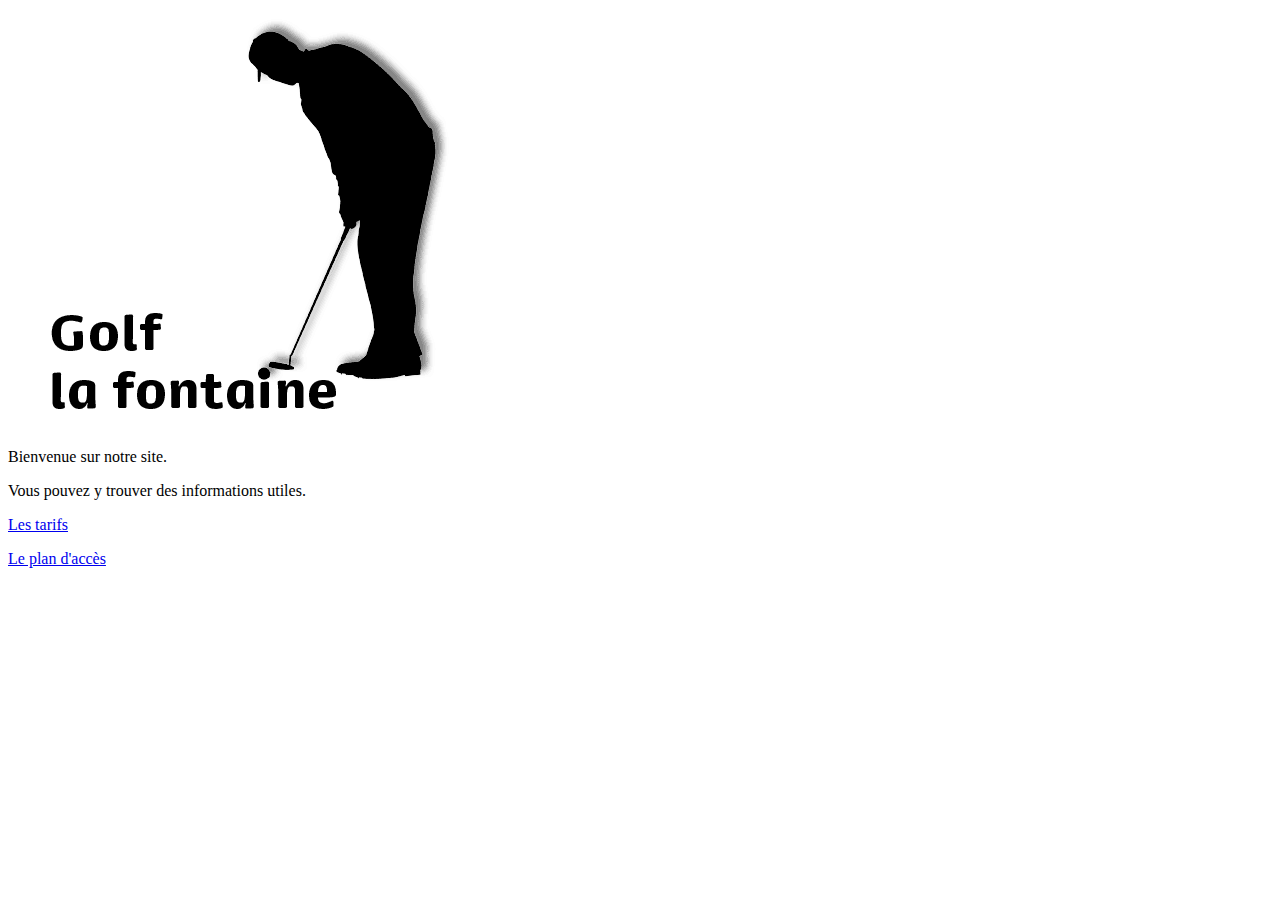
<file: Séquence 1 - Golf La Fontaine/index.html>
<!DOCTYPE HTML>
<meta charset="utf-8">
<html>
<head>


<title>Golf la fontaine</title>

</head>
<body>
 
 
<p><img src="images/golf.png" width="469" height="412" alt="Logo golf la fontaine"> </p>
<p>Bienvenue sur notre site.</p>
 
 
<p>Vous pouvez y trouver des informations utiles.</p>
<p><a href="autres_pages/lestarifs.html">Les tarifs</a></p>
 
 
<p><a href="autres_pages/leplan.html">Le plan d'accès</a></p>
</body>
 
 
</html>
</file>
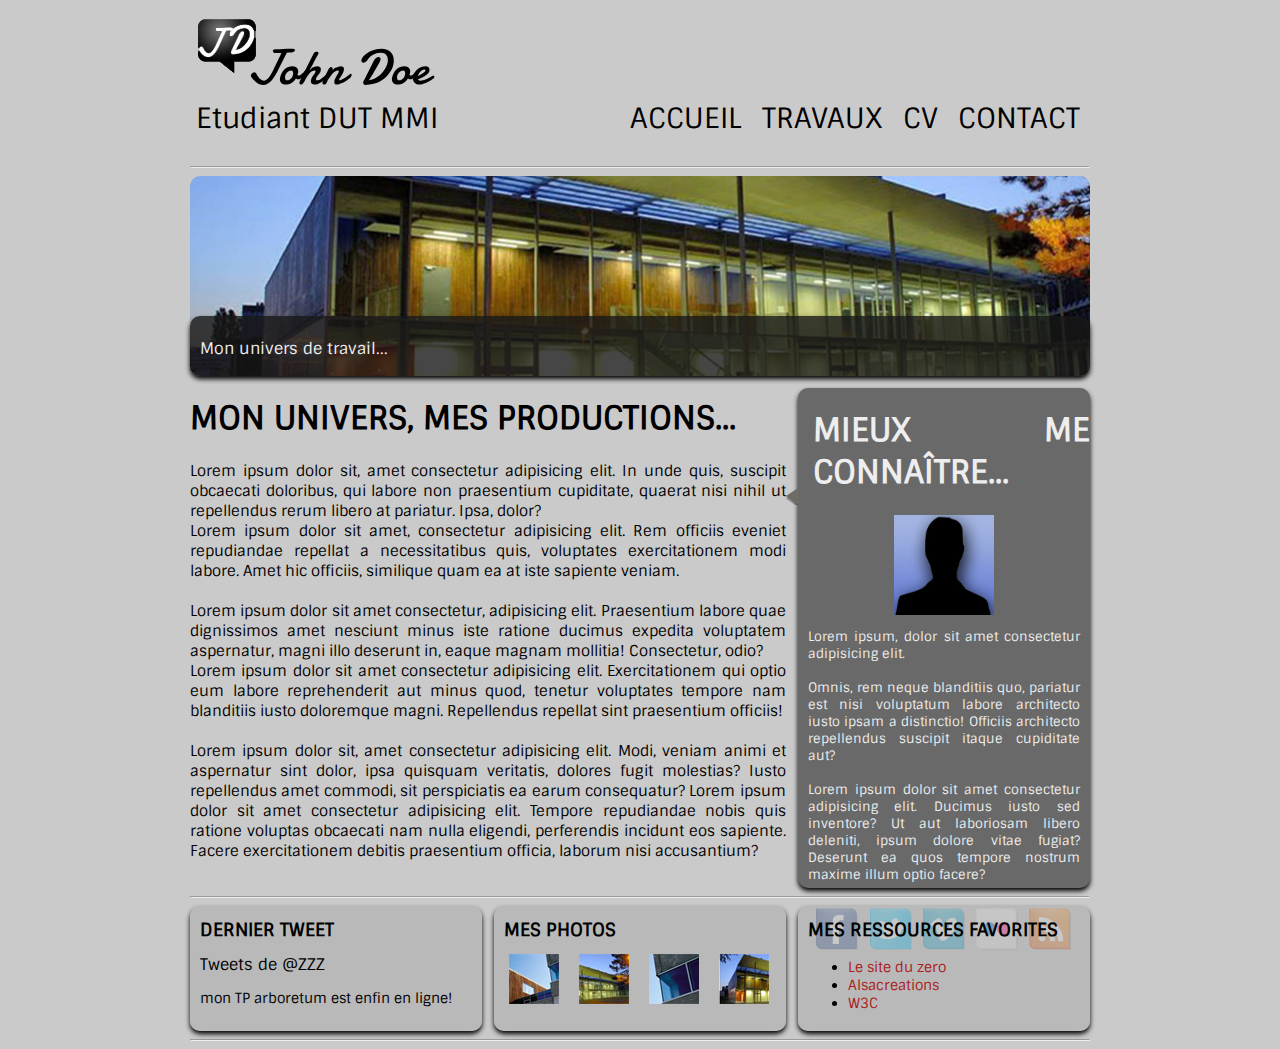
<file: Séquence 4 - John Doe/index.html>
<!DOCTYPE html>
<html>
    <head>
      <meta charset="utf-8" />
      <link rel="stylesheet" href="stylezoning.css" />
     
      <title>zoning</title>
    </head>
    
   <body>
        <div id="zonecentrale">
            <header>
                <div id="titre_principal">
                <div id="logo"><img src="images/monlogo.png" alt="Logo"></div>
                <div id="JohnDoe"><p>John Doe</p></div>
                <div id="etudiant_mmi"><p>Etudiant DUT MMI</p></div>
                </div>
                <nav>
                    <ul id="entete">
                        <li class="entete">ACCUEIL</li>
                        <li class="entete">TRAVAUX</li>
                        <li class="entete">CV</li>
                        <li class="entete">CONTACT</li>
                    </ul>
                </nav>
            </header>
            
            <hr>
            
            <div id="banniere_image">
                <div id="banniere_description"><p id="univers">Mon univers de travail...</p></div>
            </div>
            
            <section>
                
                <aside>
                    <h1>MON UNIVERS, MES PRODUCTIONS...</h1>
                    <p>Lorem ipsum dolor sit, amet consectetur adipisicing elit. In unde quis, suscipit obcaecati doloribus, qui labore non praesentium cupiditate, quaerat nisi nihil ut repellendus rerum libero at pariatur. Ipsa, dolor?<br>
                    Lorem ipsum dolor sit amet, consectetur adipisicing elit. Rem officiis eveniet repudiandae repellat a necessitatibus quis, voluptates exercitationem modi labore. Amet hic officiis, similique quam ea at iste sapiente veniam.<br><br>
                    Lorem ipsum dolor sit amet consectetur, adipisicing elit. Praesentium labore quae dignissimos amet nesciunt minus iste ratione ducimus expedita voluptatem aspernatur, magni illo deserunt in, eaque magnam mollitia! Consectetur, odio?<br>
                    Lorem ipsum dolor sit amet consectetur adipisicing elit. Exercitationem qui optio eum labore reprehenderit aut minus quod, tenetur voluptates tempore nam blanditiis iusto doloremque magni. Repellendus repellat sint praesentium officiis!<br><br>
                    Lorem ipsum dolor sit, amet consectetur adipisicing elit. Modi, veniam animi et aspernatur sint dolor, ipsa quisquam veritatis, dolores fugit molestias? Iusto repellendus amet commodi, sit perspiciatis ea earum consequatur?
                    Lorem ipsum dolor sit amet consectetur adipisicing elit. Tempore repudiandae nobis quis ratione voluptas obcaecati nam nulla eligendi, perferendis incidunt eos sapiente. Facere exercitationem debitis praesentium officia, laborum nisi accusantium?</p>
                </aside>
                
                <article>
                    <h1>MIEUX ME CONNAÎTRE...</h1>
                    <img src="images/illustration.png" alt="illustration" height="100" width="100" id="tete">
                        <p>Lorem ipsum, dolor sit amet consectetur adipisicing elit.<br><br>Omnis, rem neque blanditiis quo, pariatur est nisi voluptatum labore architecto iusto ipsam a distinctio! Officiis architecto repellendus suscipit itaque cupiditate aut?<br><br>
                        Lorem ipsum dolor sit amet consectetur adipisicing elit. Ducimus iusto sed inventore? Ut aut laboriosam libero deleniti, ipsum dolore vitae fugiat? Deserunt ea quos tempore nostrum maxime illum optio facere?
                        </p>
                        <img src="images/bulle.png" alt="bulle" id="bulle">
                <div id="placelogo">
                    <img src="images/facebook.png">
                    <img src="images/twitter.png">
                    <img src="images/vimeo.png">
                    <img src="images/flickr.png">
                    <img src="images/rss.png">
                </div>
                </article>
                

                
            </section>
            
            <hr>
            
            <footer>
            
                <div id="tweet">
                    <h1>DERNIER TWEET</h1>
                    <a class="twitter-timeline" data-show-replies="false" datawidgetid="399817341359226881" data-link-color="#cc0000" 
                    data-tweetlimit="5" width="600" data-chrome="YYY YYY" >Tweets de @ZZZ </a>

                    <script>
                    !function e(d,s,id){var js,fjs=d.getElementsByTagName(s)[0],p=/^http:/.test(d.location)?'http':
                    'https';if(!d.getElementById(id)){js=d.createElement(s);js.id=id;js.src=p+"://platform.twitter.com/widgets.js";
                    fjs.parentNode.insertBefore(js,fjs);}}(document,"script","twitter-wjs");
                    </script>
                    <p>mon TP arboretum est enfin en ligne!</p>
                </div>
                
                <div id="mes_photos">
                   <h1>MES PHOTOS</h1>
                   <img src="images/photo1.jpg" alt="p1" class="photos">
                   <img src="images/photo2.jpg" alt="p2" class="photos">
                   <img src="images/photo3.jpg" alt="p3" class="photos">
                   <img src="images/photo4.jpg" alt="p4" class="photos">
                </div>
                
                <div id="mes_liens">
                    <h1>MES RESSOURCES FAVORITES</h1>
                    <ul>
                        <li><a href="https://info.openclassrooms.com/fr/lp/decouvrez-lecole-en-ligne?utm_source=google&utm_medium=cpc&utm_campaign=paidsearch_google_fr_fr_b2c_s_bra_no-study-field_200602_00&&utm_source=google&utm_medium=cpc&utm_campaign=paidsearch_google_fr_fr_b2c_s_bra_no-study-field_200602_00&gclid=Cj0KCQjwwfiaBhC7ARIsAGvcPe4YI8hZI1U8yFV1hd1Vg93VNcn-WESYVeduMjqMLv7CVO-JKam6UoYaAh5EEALw_wcB&gclsrc=aw.ds" target="_blank">
                            Le site du zero</a></li>
                        <li><a href="https://www.alsacreations.com/" target="_blank">Alsacreations</a></li>
                        <li><a href="https://www.w3.org/" target="_blank">W3C</a></li>
                    </ul>
                </div>
                
            </footer>
            <hr/>
        </div>
    </body>
</html>
</file>
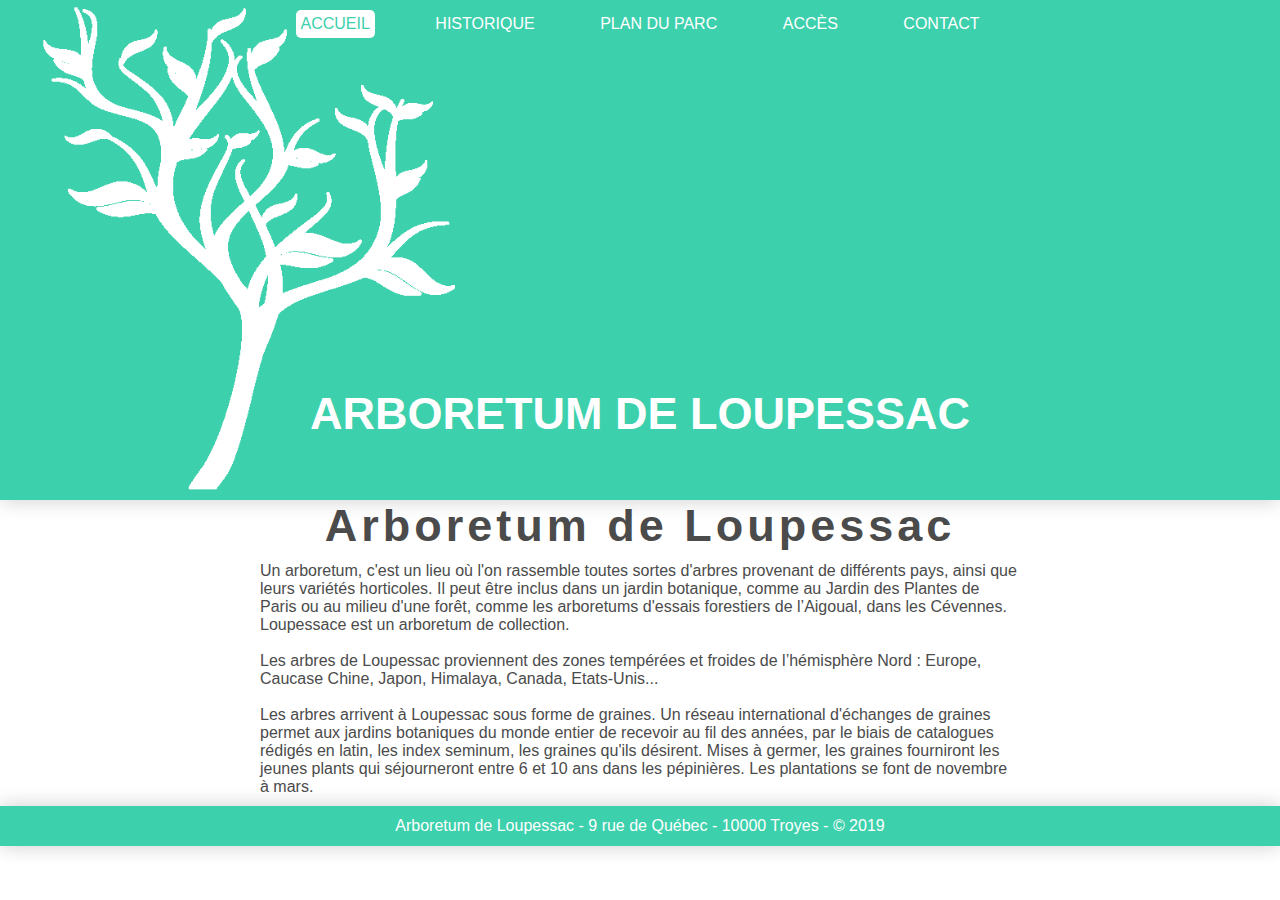
<file: Séquence 5 - Arboretum/index.html>
<!DOCTYPE html>
<html lang="en">
<head>
    <meta charset="UTF-8">
    <link rel="stylesheet" href="style.css">
    <title>Accueil - Arboretum de Loubessac</title>
</head>
<body>
    <header>
        <nav>
            <a href="" id="active">ACCUEIL</a>
            <a href="historique.html" class="liens">HISTORIQUE</a>
            <a href="plan.html" class="liens">PLAN DU PARC</a>
            <a href="acces.html" class="liens">ACCÈS</a>
            <a href="contact.html" class="liens">CONTACT</a>
        </nav>
        <p class="titre">ARBORETUM DE LOUPESSAC</p>
    </header>

    <section>
        <h1>Arboretum de Loupessac</h1>
        <p>Un arboretum, c'est un lieu où l'on rassemble toutes sortes d'arbres provenant de différents pays, ainsi que leurs variétés horticoles. 
            Il peut être inclus dans un jardin botanique, comme au Jardin des Plantes de Paris ou au milieu d'une forêt, comme les arboretums d'essais forestiers de l’Aigoual, dans les Cévennes. 
            Loupessace est un arboretum de collection.<br><br>
            Les arbres de Loupessac proviennent des zones tempérées et froides de l’hémisphère Nord : 
            Europe, Caucase Chine, Japon, Himalaya, Canada, Etats-Unis...<br><br>
            Les arbres arrivent à Loupessac sous forme de graines. 
            Un réseau international d'échanges de graines permet aux jardins botaniques du monde entier de recevoir au fil des années, par le biais de catalogues rédigés en latin, les index seminum, les graines qu'ils désirent.
            Mises à germer, les graines fourniront les jeunes plants qui séjourneront entre 6 et 10 ans dans les pépinières. Les plantations se font de novembre à mars.</p>
    </section>
    
    <footer>
        Arboretum de Loupessac - 9 rue de Québec - 10000 Troyes - &copy 2019
    </footer>
</body>
</html>
</file>
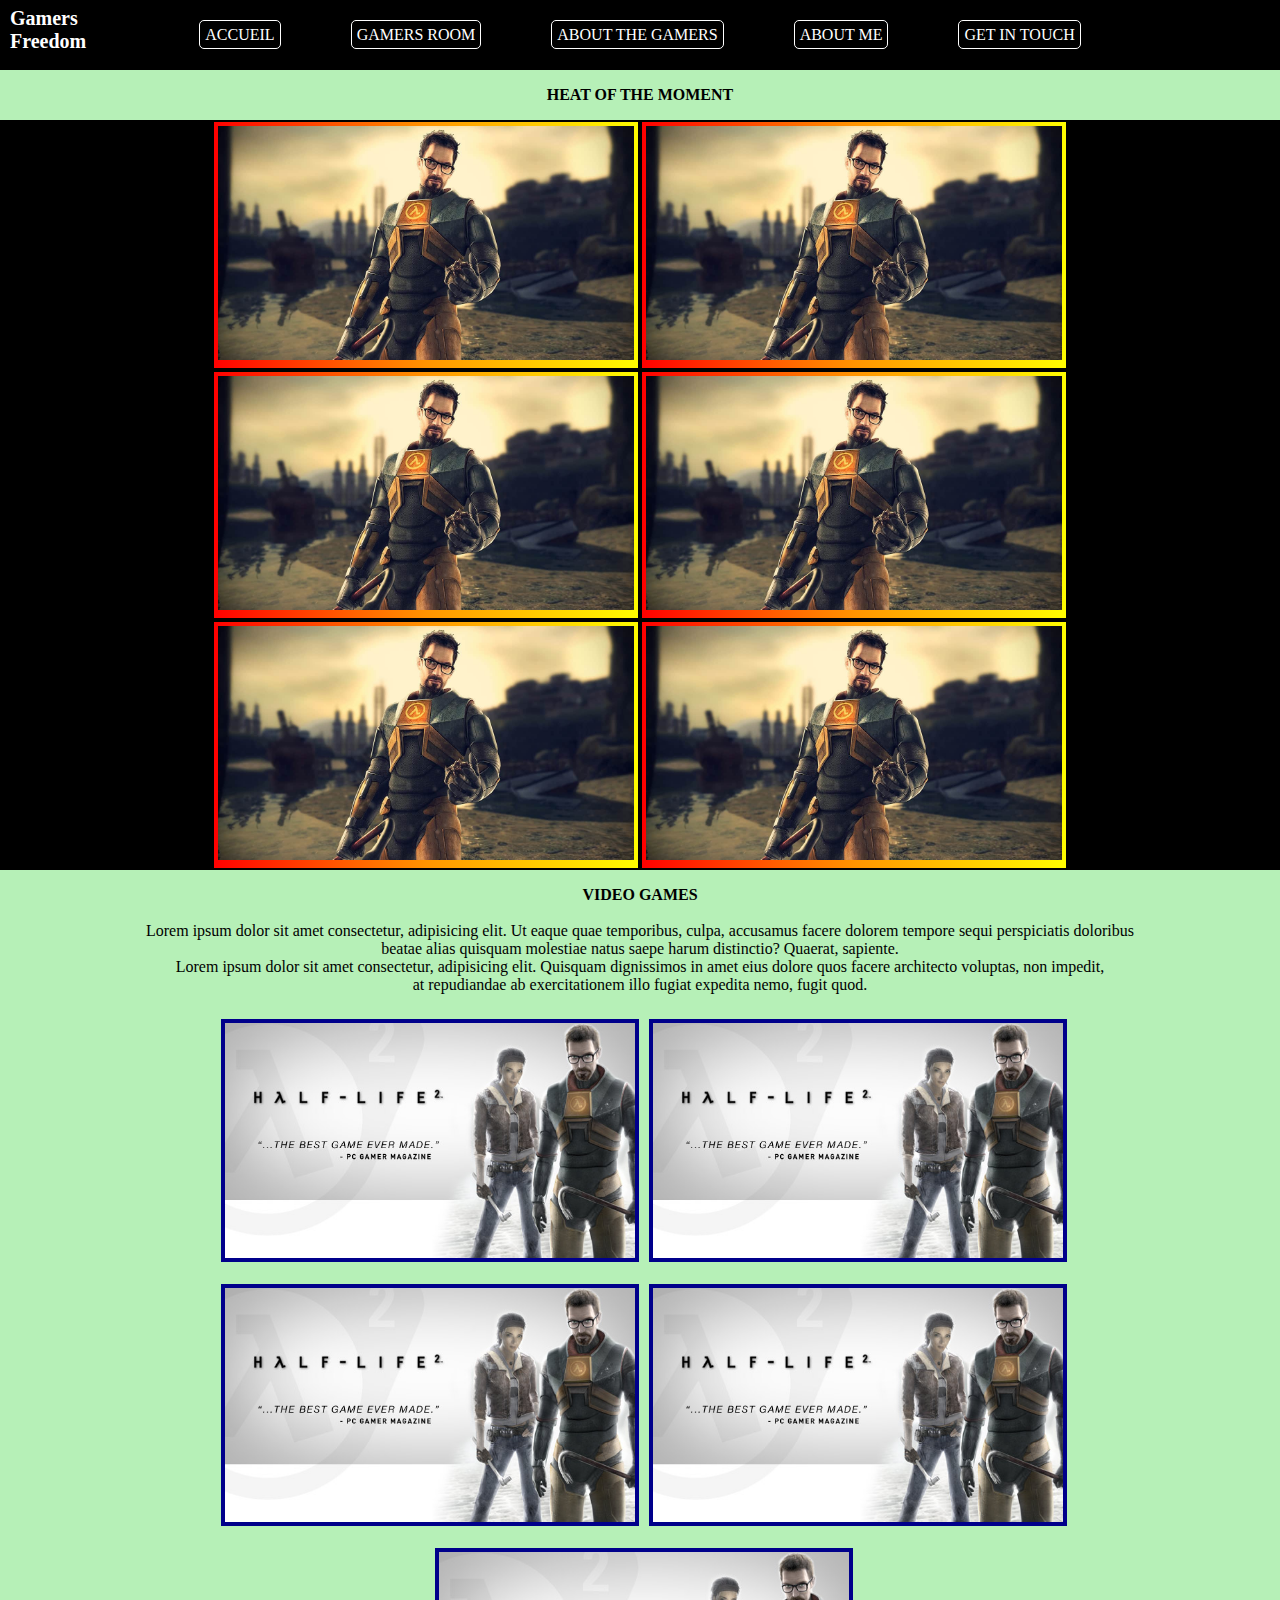
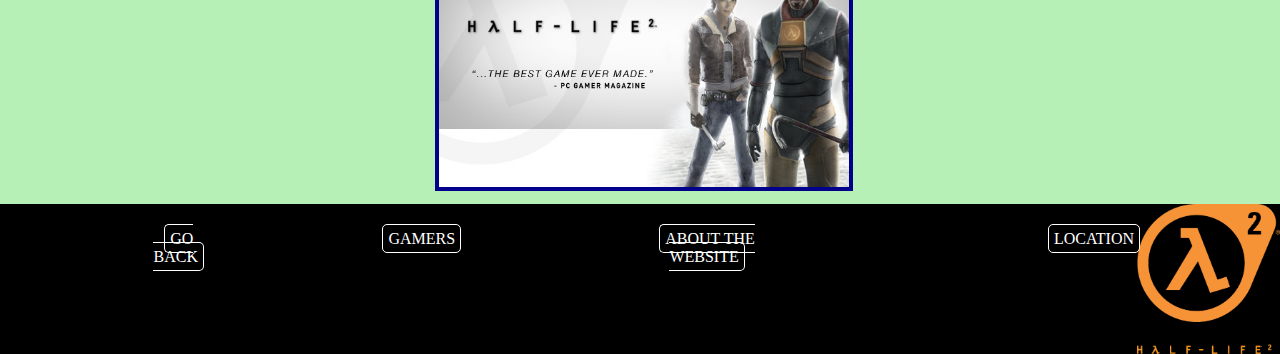
<file: Séquence 6 - Gamers Freedom/index.html>
<!DOCTYPE html>
<html lang="fr">
<head>
    <meta charset="UTF-8">
    <link rel="stylesheet" href="style.css">
    <title>Gamers Freedom</title>
</head>
<body>
    <header>
        <h1>Gamers<br>Freedom</h1>
            <nav>
                <ul id="liens_header">
                    <li><a href="">ACCUEIL</a></li>
                        <ul id="gamers_room">
                            <li><a href="" class="affichage">GAMERS ROOM</a>
                            <li id="padding1" class="hider"><a href="">VIDEO GAMES</a></li>
                            <li class="hider"><a href="">BOARD GAMES</a></li>
                            <li class="hider"><a href="">CARD GAMERS</a></li>
                            <li class="hider"><a href="">TEAM GAMES</a></li>
                        </ul>
                    </li>
                    <li><a href="">ABOUT THE GAMERS</a></li>
                    <li><a href="">ABOUT ME</a></li>
                    <li><a href="formulaire.html">GET IN TOUCH</a></li>
                </ul>
            </nav>
    </header>

    <section>
        <div><p><strong>HEAT OF THE MOMENT</strong></p></div>
        <div id="ensemble_images1">
            <div id="image1-1">
                <img src="pic2.jpg" alt="image1" width="100%">
                <p class="hider">Lorem ipsum dolor sit amet consectetur, adipisicing elit. Laboriosam perspiciatis 
                    numquam beatae pariatur culpa dolorum reiciendis dignissimos quasi quas ad tempore quod earum, 
                    optio accusamus, non minus unde reprehenderit deserunt.</p>
                <button class="hider">TAKE A LOOK</button>
            </div>
            <div id="image1-2">
                <img src="pic2.jpg" alt="image1" width="100%">
                <p class="hider">Lorem ipsum dolor sit amet consectetur, adipisicing elit. Laboriosam perspiciatis 
                    numquam beatae pariatur culpa dolorum reiciendis dignissimos quasi quas ad tempore quod earum, 
                    optio accusamus, non minus unde reprehenderit deserunt.</p>
                <button class="hider">TAKE A LOOK</button>
            </div>
            <div id="image1-3">
                <img src="pic2.jpg" alt="image1" width="100%">
                <p class="hider">Lorem ipsum dolor sit amet consectetur, adipisicing elit. Laboriosam perspiciatis 
                    numquam beatae pariatur culpa dolorum reiciendis dignissimos quasi quas ad tempore quod earum, 
                    optio accusamus, non minus unde reprehenderit deserunt.</p>
                <button class="hider">TAKE A LOOK</button>
            </div>
            <div id="image1-4">
                <img src="pic2.jpg" alt="image1" width="100%">
                <p class="hider">Lorem ipsum dolor sit amet consectetur, adipisicing elit. Laboriosam perspiciatis 
                    numquam beatae pariatur culpa dolorum reiciendis dignissimos quasi quas ad tempore quod earum, 
                    optio accusamus, non minus unde reprehenderit deserunt.</p>
                <button class="hider">TAKE A LOOK</button>
            </div>
            <div id="image1-5">
                <img src="pic2.jpg" alt="image1" width="100%">
                <p class="hider">Lorem ipsum dolor sit amet consectetur, adipisicing elit. Laboriosam perspiciatis 
                    numquam beatae pariatur culpa dolorum reiciendis dignissimos quasi quas ad tempore quod earum, 
                    optio accusamus, non minus unde reprehenderit deserunt.</p>
                <button class="hider">TAKE A LOOK</button>
            </div>
            <div id="image1-6">
                <img src="pic2.jpg" alt="image1" width="100%">
                <p class="hider">Lorem ipsum dolor sit amet consectetur, adipisicing elit. Laboriosam perspiciatis 
                    numquam beatae pariatur culpa dolorum reiciendis dignissimos quasi quas ad tempore quod earum, 
                    optio accusamus, non minus unde reprehenderit deserunt.</p>
                <button class="hider">TAKE A LOOK</button>
            </div>
        </div>

        <div><p><strong>VIDEO GAMES</strong><br><br>
            Lorem ipsum dolor sit amet consectetur, adipisicing elit. Ut eaque quae temporibus, culpa, accusamus facere dolorem tempore sequi perspiciatis doloribus<br>
            beatae alias quisquam molestiae natus saepe harum distinctio? Quaerat, sapiente.<br>
            Lorem ipsum dolor sit amet consectetur, adipisicing elit. Quisquam dignissimos in amet eius dolore quos facere architecto voluptas, non impedit,<br>
            at repudiandae ab exercitationem illo fugiat expedita nemo, fugit quod.
        </p></div>
        <div id="ensemble_images2">
            <div id="image2-1">
                <img src="pic1.jpg" alt="image2" width="100%">
            </div>
            <div id="image2-2">
                <img src="pic1.jpg" alt="image2" width="100%">
            </div>
            <div id="image2-3">
                <img src="pic1.jpg" alt="image2" width="100%">
            </div>
            <div id="image2-4">
                <img src="pic1.jpg" alt="image2" width="100%">
            </div>
            <div id="image2-5">
                <img src="pic1.jpg" alt="image2"width="100%">
            </div>
    </section>

    <footer>
        <ul id="liens_footer">
            <li><a href="">GO BACK</a></li>
                <ul id="gamers">
                    <li><a href="" class="affichage">GAMERS</a>
                    <li id="padding2" class="hider"><a href="">GAME 1</a></li>
                    <li class="hider"><a href="">GAME 2</a></li>
                    <li class="hider"><a href="">GAME 3</a></li>
                    <li class="hider"><a href="">GAME 4</a></li>
                </ul>
            </li>
            <li><a href="">ABOUT THE WEBSITE</a></li>
            <li><a href="">LOCATION</a></li>
        </ul>
    </footer>
</body>
</html>
</file>
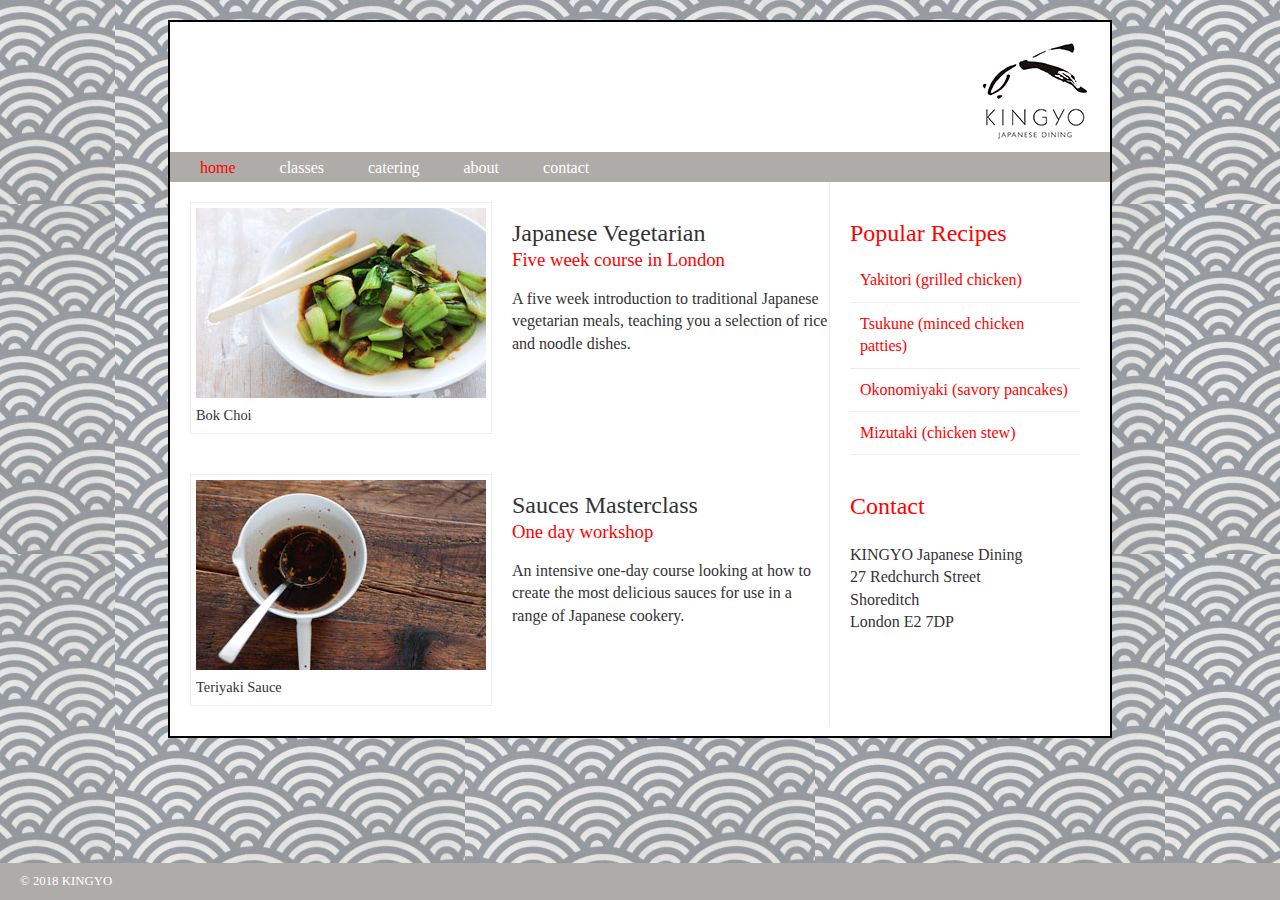
<file: Séquence 2 - KYNGYO/site_depart/index.html>
<!DOCTYPE html>
<html>
	<head>
		<meta charset=utf-8>
		<title>.:: K I N G Y O ::.</title>
		<link rel="stylesheet" href="styles.css" type="text/css" />
		
	</head>
	<body>
		<div class="wrapper">
			<header>
				<h1></h1>
				<nav>
					<ul>
						<li><a href="" class="current">home</a></li>
						<li><a href="">classes</a></li>
						<li><a href="">catering</a></li>
						<li><a href="">about</a></li>
						<li><a href="">contact</a></li>
					</ul>
				</nav>
			</header>
			<section class="courses">
				<article>
					<figure>
						<img src="images/bok-choi.jpg" alt="Bok Choi" />
						<figcaption>Bok Choi</figcaption>
					</figure>
					<hgroup>
						<h2>Japanese Vegetarian</h2>
						<h3>Five week course in London</h3>
					</hgroup>
					<p>A five week introduction to traditional Japanese vegetarian meals, teaching you a selection of rice and noodle dishes.</p>
				</article>    
				<article>
					<figure>
						<img src="images/teriyaki.jpg" alt="Teriyaki sauce" />
						<figcaption>Teriyaki Sauce</figcaption>
					</figure>
					<hgroup>
						<h2>Sauces Masterclass</h2>
						<h3>One day workshop</h3>
					</hgroup>
					<p>An intensive one-day course looking at how to create the most delicious sauces for use in a range of Japanese cookery.</p>
				</article>    
			</section>
			<aside>
				<section class="popular-recipes">
					<h2>Popular Recipes</h2>
					<a href="">Yakitori (grilled chicken)</a>
					<a href="">Tsukune (minced chicken patties)</a>
					<a href="">Okonomiyaki (savory pancakes)</a>
					<a href="">Mizutaki (chicken stew)</a>
				</section>
				<section class="contact-details">
					<h2>Contact</h2>
					<p>KINGYO Japanese Dining<br />
						27 Redchurch Street<br />
						Shoreditch<br />
						London E2 7DP</p>
				</section>
			</aside>
			<div id="finarticles"><hr></div>
		</div><!-- .wrapper -->
		<footer>
			&copy; 2018 KINGYO
		</footer>
	</body>
</html>
</file>
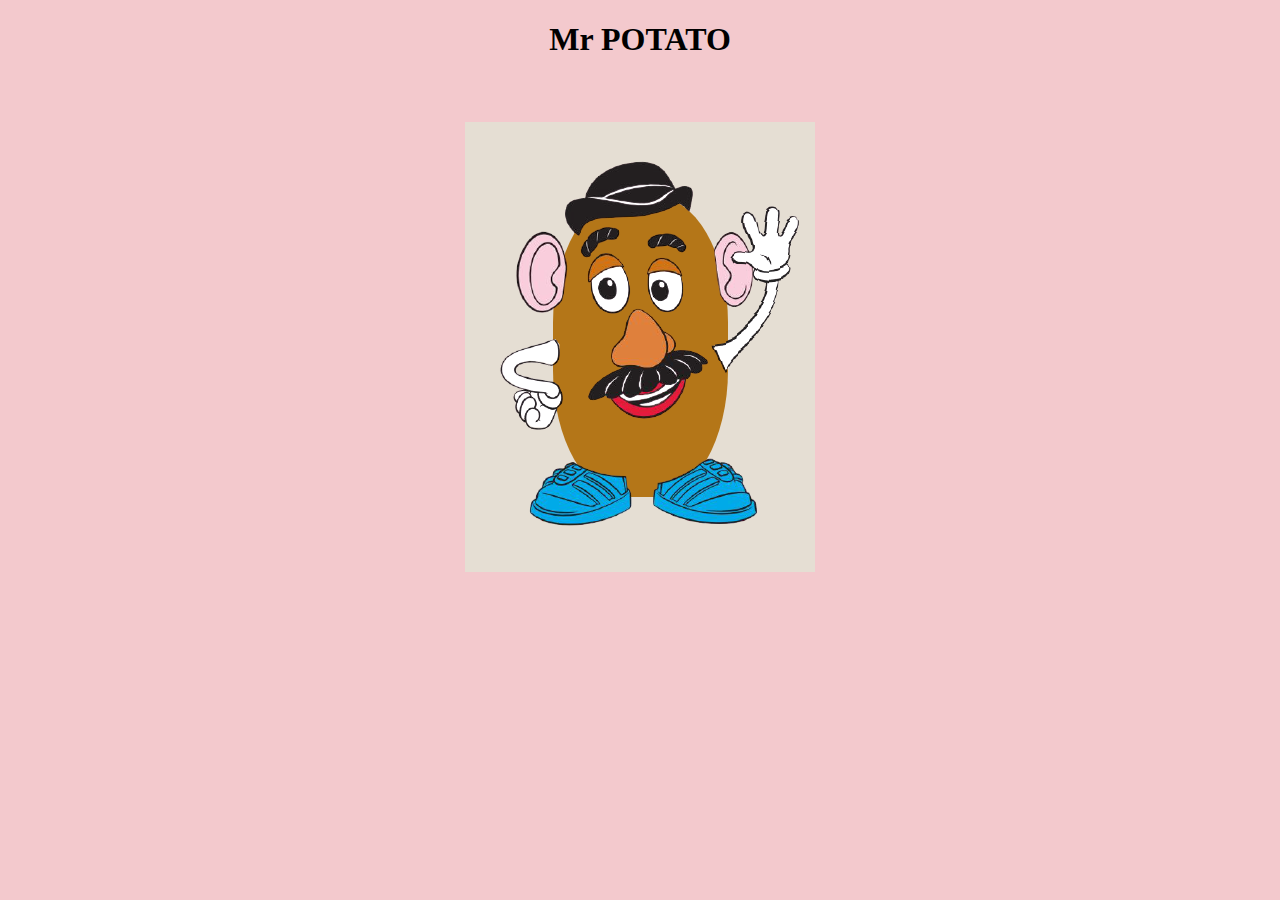
<file: Séquence 3 - Mr PATATE/base/index.html>
<!DOCTYPE html>
<html>
<head>
	<meta charset="utf-8">
	<title>Mr POTATO</title>
	<link rel="stylesheet" type="text/css" href="style.css">
</head>
<body>
<h1>Mr POTATO</h1>
<div id="container">
	<div id="corps">
		<img src="images/eyes.png" alt="Yeux" class="elements" id="eyes">
		<img src="images/brows.png" alt="Sourcils" class="elements" id="brows">
		<img src="images/feet.png" alt="Pieds" class="elements" id="feet">
		<img src="images/hat.png" alt="Chapeau" class="elements" id="hat">
		<img src="images/leftear.png" alt="Oreille gauche" class="elements" id="leftear">
		<img src="images/rightear.png" alt="Oreille droite" class="elements" id="rightear">
		<img src="images/lefthand.png" alt="Bras gauche" class="elements" id="lefthand">
		<img src="images/righthand.png" alt="Bras droit" class="elements" id="righthand">
		<img src="images/nose.png" alt="Nez" class="elements" id="nose">
	</div>

</div>
</body>
</html>
</file>
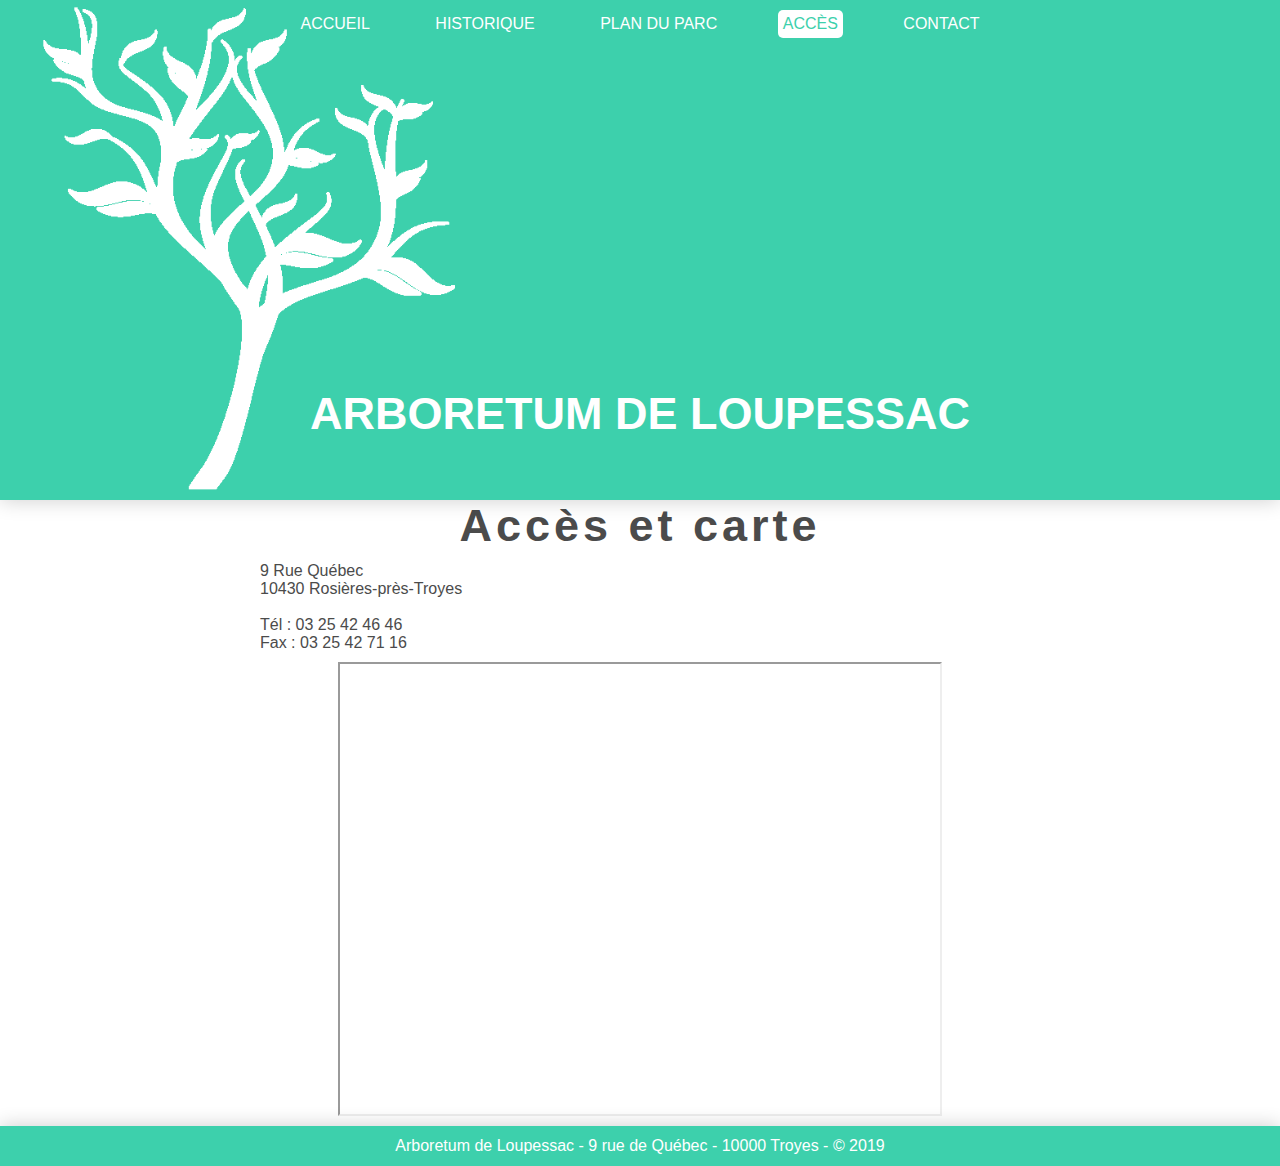
<file: Séquence 5 - Arboretum/acces.html>
<!DOCTYPE html>
<html lang="en">
<head>
    <meta charset="UTF-8">
    <link rel="stylesheet" href="style.css">
    <title>Accès - Arboretum de Loupessac</title>
</head>
<body>
    <header>
        <nav>
            <a href="index.html" class="liens"">ACCUEIL</a>
            <a href="historique.html" class="liens">HISTORIQUE</a>
            <a href="plan.html" class="liens">PLAN DU PARC</a>
            <a href="" id="active">ACCÈS</a>
            <a href="contact.html" class="liens">CONTACT</a>
        </nav>
        <p class="titre">ARBORETUM DE LOUPESSAC</p>
    </header>

    <section>
        <h1>Accès et carte</h1>
        <p>9 Rue Québec<br>
            10430 Rosières-près-Troyes<br><br>
            Tél : 03 25 42 46 46<br>
            Fax : 03 25 42 71 16</p>
            <iframe src="https://www.google.com/maps/embed?pb=!1m18!1m12!1m3!1d2655.7786618361!2d4.076142576197008!3d48.268633871258295!2m3!1f0!2f0!3f0!3m2!1i1024!2i768!4f13.1!3m3!1m2!1s0x47ee990d1c7f84a3%3A0x737735ec593e713f!2s9%20Rue%20Quebec%2C%2010430%20Rosi%C3%A8res-pr%C3%A9s-Troyes!5e0!3m2!1sfr!2sfr!4v1667920613367!5m2!1sfr!2sfr" 
            width="600" height="450" style="border:1;" allowfullscreen="" loading="lazy" referrerpolicy="no-referrer-when-downgrade"></iframe>
    </section>
    
    <footer>
        Arboretum de Loupessac - 9 rue de Québec - 10000 Troyes - &copy 2019
    </footer>
</body>
</html>
</file>
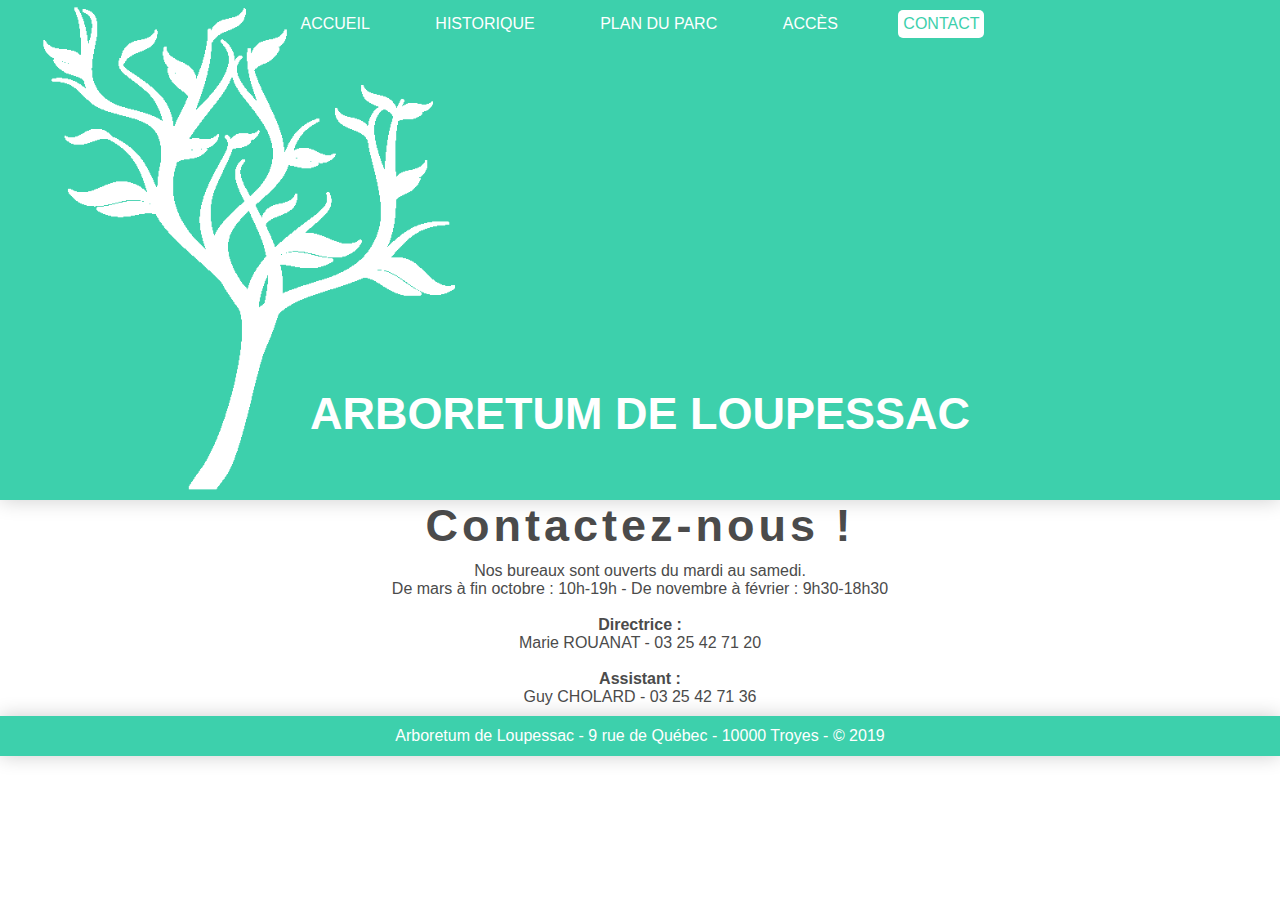
<file: Séquence 5 - Arboretum/contact.html>
<!DOCTYPE html>
<html lang="en">
<head>
    <meta charset="UTF-8">
    <link rel="stylesheet" href="style.css">
    <title>Contact - Arboretum de Loupessac</title>
</head>
<body>
    <header>
        <nav>
            <a href="index.html" class="liens">ACCUEIL</a>
            <a href="historique.html" class="liens">HISTORIQUE</a>
            <a href="plan.html" class="liens">PLAN DU PARC</a>
            <a href="acces.html" class="liens">ACCÈS</a>
            <a href="" id="active">CONTACT</a>
        </nav>
        <p class="titre">ARBORETUM DE LOUPESSAC</p>
    </header>

    <section id="contact">
        <h1>Contactez-nous !</h1>
        <p>Nos bureaux sont ouverts du mardi au samedi.<br>
        De mars à fin octobre : 10h-19h - De novembre à février : 9h30-18h30<br><br>
        <strong>Directrice :</strong><br>Marie ROUANAT - 03 25 42 71 20<br><br>
        <strong>Assistant :</strong><br>Guy CHOLARD - 03 25 42 71 36</p>
    </section>
    
    <footer>
        Arboretum de Loupessac - 9 rue de Québec - 10000 Troyes - &copy 2019
    </footer>
</file>
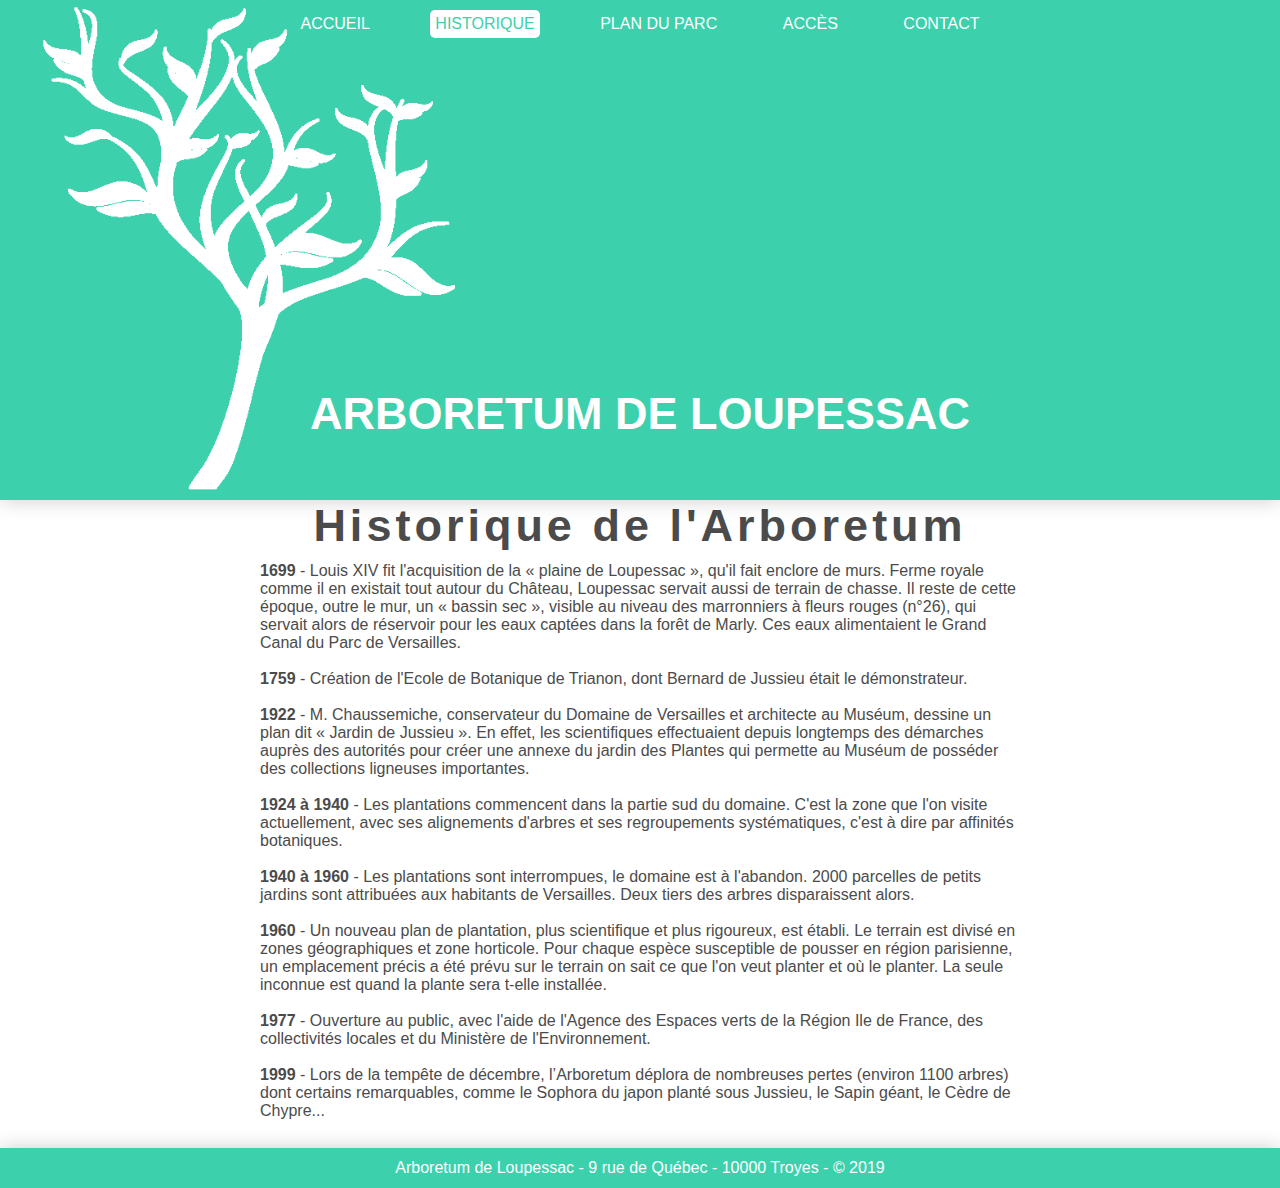
<file: Séquence 5 - Arboretum/historique.html>
<!DOCTYPE html>
<html lang="en">
<head>
    <meta charset="UTF-8">
    <title>Historique - Arboretum de Loupessac</title>
    <link rel="stylesheet" href="style.css">
</head>
<body>
    <header>
        <nav>
            <a href="index.html" class="liens">ACCUEIL</a>
            <a href="" id="active">HISTORIQUE</a>
            <a href="plan.html" class="liens">PLAN DU PARC</a>
            <a href="acces.html" class="liens">ACCÈS</a>
            <a href="contact.html" class="liens">CONTACT</a>
        </nav>
        <p class="titre">ARBORETUM DE LOUPESSAC</p>
    </header>

    <section>
        <h1>Historique de l'Arboretum</h1>
        <p><strong>1699</strong> - Louis XIV fit l'acquisition de la « plaine de Loupessac », qu'il fait enclore de murs. Ferme royale comme il en existait tout autour du Château, Loupessac servait aussi de terrain de chasse. Il reste de cette époque, outre le mur, un « bassin sec », visible au niveau des marronniers à fleurs rouges (n°26), qui servait alors de réservoir pour les eaux captées dans la forêt de Marly. Ces eaux alimentaient le Grand Canal du Parc de Versailles.<br><br>
            <strong>1759</strong> - Création de l'Ecole de Botanique de Trianon, dont Bernard de Jussieu était le démonstrateur.<br><br>
            <strong>1922</strong> - M. Chaussemiche, conservateur du Domaine de Versailles et architecte au Muséum, dessine un plan dit « Jardin de Jussieu ». En effet, les scientifiques effectuaient depuis longtemps des démarches auprès des autorités pour créer une annexe du jardin des Plantes qui permette au Muséum de posséder des collections ligneuses importantes.<br><br>
            <strong>1924 à 1940</strong> - Les plantations commencent dans la partie sud du domaine. C'est la zone que l'on visite actuellement, avec ses alignements d'arbres et ses regroupements systématiques, c'est à dire par affinités botaniques.<br><br>
            <strong>1940 à 1960</strong> - Les plantations sont interrompues, le domaine est à l'abandon. 2000 parcelles de petits jardins sont attribuées aux habitants de Versailles. Deux tiers des arbres disparaissent alors.<br><br>
            <strong>1960</strong> - Un nouveau plan de plantation, plus scientifique et plus rigoureux, est établi. Le terrain est divisé en zones géographiques et zone horticole. Pour chaque espèce susceptible de pousser en région parisienne, un emplacement précis a été prévu sur le terrain on sait ce que l'on veut planter et où le planter. La seule inconnue est quand la plante sera t-elle installée.<br><br>
            <strong>1977</strong> - Ouverture au public, avec l'aide de l'Agence des Espaces verts de la Région Ile de France, des collectivités locales et du Ministère de l'Environnement.<br><br>
            <strong>1999</strong> - Lors de la tempête de décembre, l’Arboretum déplora de nombreuses pertes (environ 1100 arbres) dont certains remarquables, comme le Sophora du japon planté sous Jussieu, le Sapin géant, le Cèdre de Chypre...<br><br>
            </p>
    </section>

    <footer>
        Arboretum de Loupessac - 9 rue de Québec - 10000 Troyes - &copy 2019
    </footer>
</body
</html>
</file>
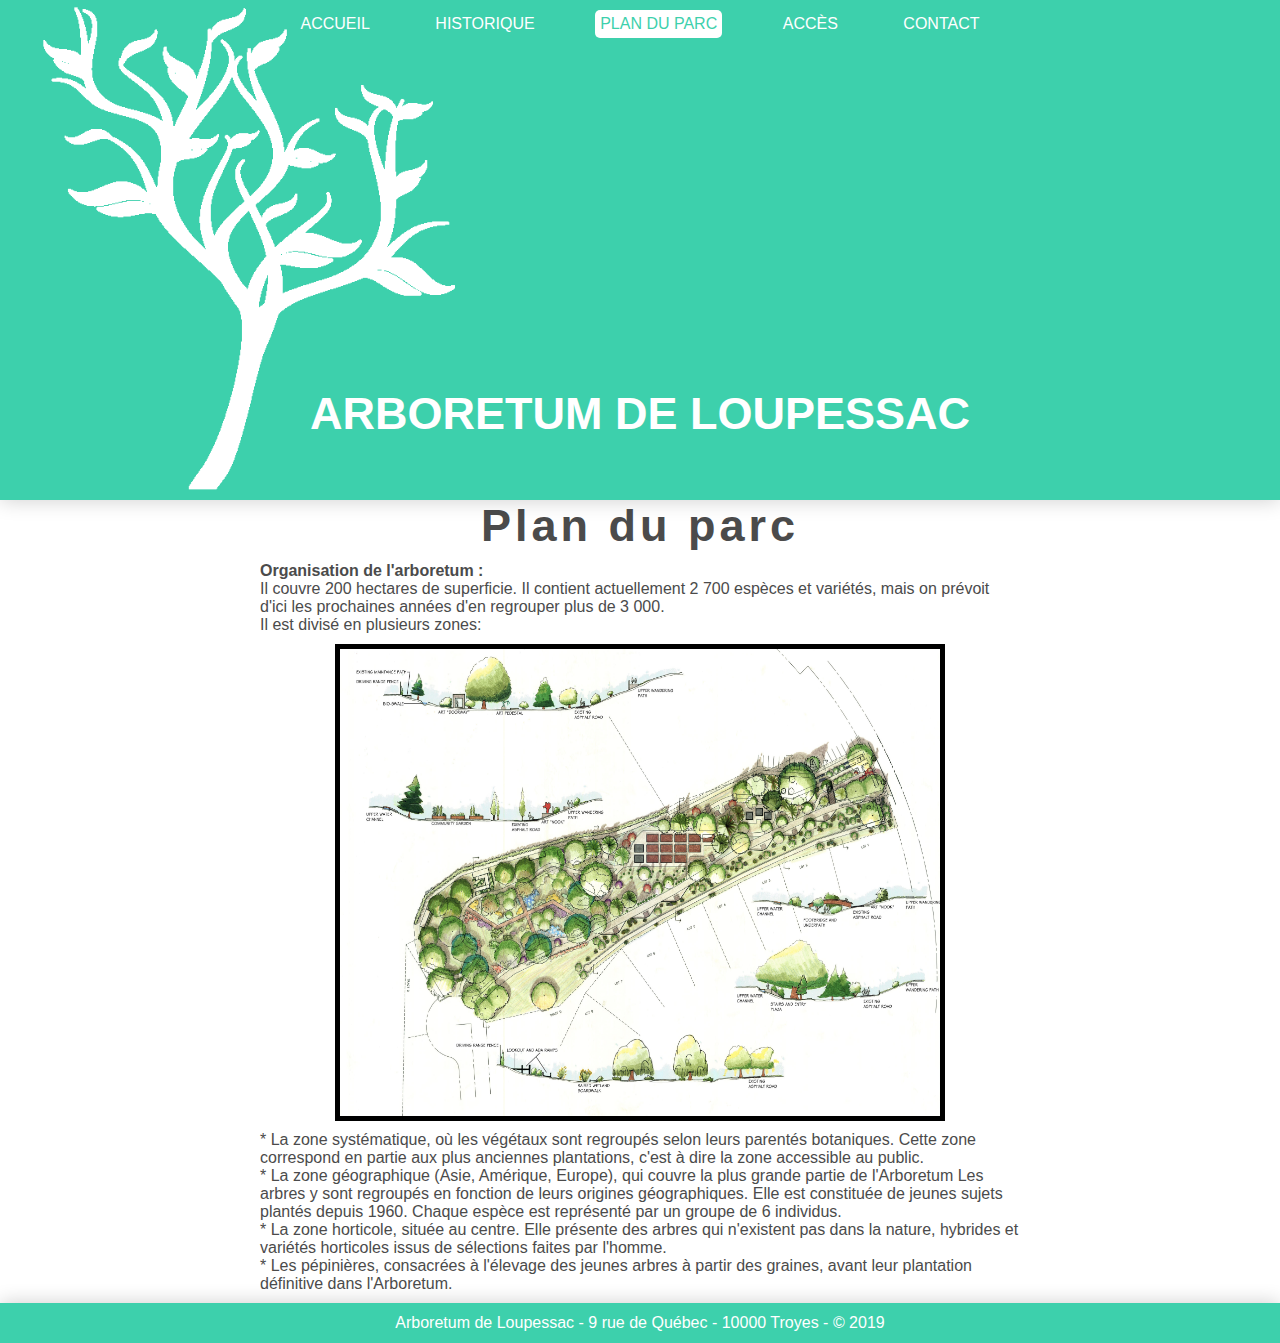
<file: Séquence 5 - Arboretum/plan.html>
<!DOCTYPE html>
<html lang="en">
<head>
    <meta charset="UTF-8">
    <link rel="stylesheet" href="style.css">
    <title>Plan - Arboretum de Loupessac</title>
</head>
<body>
    <header>
        <nav>
            <a href="index.html" class="liens">ACCUEIL</a>
            <a href="historique.html" class="liens">HISTORIQUE</a>
            <a href="" id="active">PLAN DU PARC</a>
            <a href="acces.html" class="liens">ACCÈS</a>
            <a href="contact.html" class="liens">CONTACT</a>
        </nav>
        <p class="titre">ARBORETUM DE LOUPESSAC</p>
    </header>

    <section>
        <h1>Plan du parc</h1>
        <p><strong>Organisation de l'arboretum :</strong><br>
            Il couvre 200 hectares de superficie. Il contient actuellement 2 700 espèces et variétés, mais on prévoit d'ici les prochaines années d'en regrouper plus de 3 000.<br>
            Il est divisé en plusieurs zones:
        </p>
        <a href="ressources/plan_arboretum.jpg" target="_blank"><img src="ressources/plan_arboretum.jpg" alt="plan"></a>
        <p>
            * La zone systématique, où les végétaux sont regroupés selon leurs parentés botaniques. Cette zone correspond en partie aux plus anciennes plantations, c'est à dire la zone accessible au public.<br>
            * La zone géographique (Asie, Amérique, Europe), qui couvre la plus grande partie de l'Arboretum Les arbres y sont regroupés en fonction de leurs origines géographiques. Elle est constituée de jeunes sujets plantés depuis 1960. Chaque espèce est représenté par un groupe de 6 individus.<br>
            * La zone horticole, située au centre. Elle présente des arbres qui n'existent pas dans la nature, hybrides et variétés horticoles issus de sélections faites par l'homme.<br>
            * Les pépinières, consacrées à l'élevage des jeunes arbres à partir des graines, avant leur plantation définitive dans l'Arboretum.        
        </p>
    </section>
    
    <footer>
        Arboretum de Loupessac - 9 rue de Québec - 10000 Troyes - &copy 2019
    </footer>
</file>
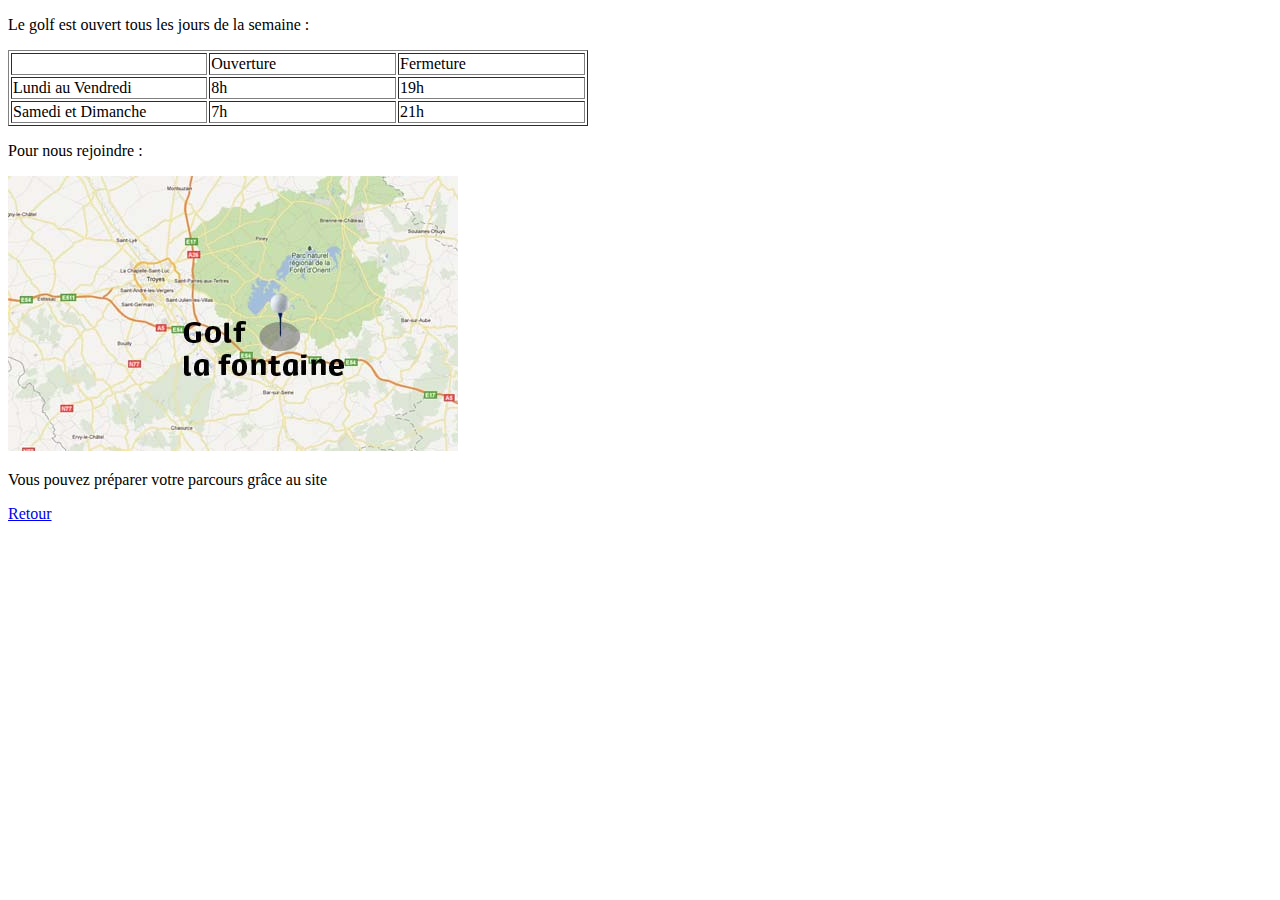
<file: Séquence 1 - Golf La Fontaine/autres_pages/leplan.html>
<!DOCTYPE html>
<html lang="en">
<head>
    <meta charset="UTF-8">
    <title>Golf la Fontaine : Plan d'accès</title>
</head>
<body>
    <p>Le golf est ouvert tous les jours de la semaine :</p>
    <table width="580" border="1">
        <tr>
            <td width="200">&nbsp;</td> 
            <td width="190">Ouverture</td> 
            <td width="190">Fermeture</td>
        </tr>
        <tr>
            <td width="200">Lundi au Vendredi</td> 
            <td width="190">8h</td> 
            <td width="190">19h</td>
        </tr>
        <tr>
            <td width="200">Samedi et Dimanche</td> 
            <td width="190">7h</td> 
            <td width="190">21h</td>
        </tr>
    </table>
    <p>Pour nous rejoindre :</p>
    <img src="../images/acces.jpg">
    <p>Vous pouvez préparer votre parcours grâce au site <a href="https://viamichelin.fr"></a></p>
    <p><a href="../index.html">Retour</a></p>
</body>
</html>
</file>
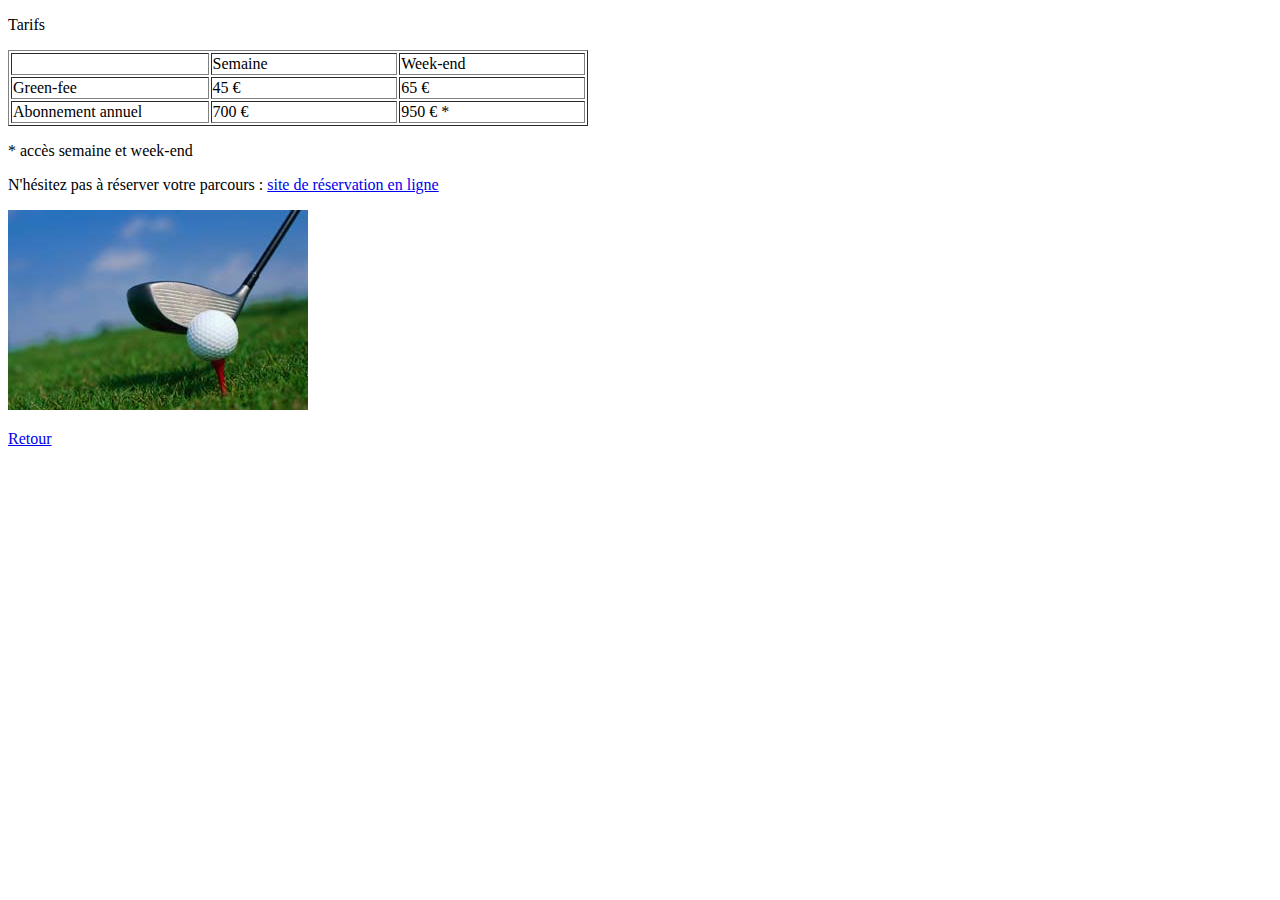
<file: Séquence 1 - Golf La Fontaine/autres_pages/lestarifs.html>
<!DOCTYPE HTML>
<html>
  <head>
    <meta charset="utf-8">
    <title>Golf la fontaire : les tarifs</title> </head>
  <body>
    <p>Tarifs</p>
    <table width="580" border="1">
      <tr>
        <td width="200">&nbsp;</td> 
        <td width="190">Semaine</td> 
        <td width="190">Week-end</td>
      </tr>
      <tr>
        <td width="200">Green-fee</td> <td width="190">45 €</td>
        <td width="190">65 €</td>
      </tr> 
      <tr>
        <td width="200">Abonnement annuel</td> 
        <td width="190">700 €</td>
        <td width="190">950 € *</td>
      </tr>
      </table>
    <p>* accès semaine et week-end</p>
    <p>N'hésitez pas à réserver votre parcours : <a href="https://www.simplybook.me/fr/" target="_blank" >site de réservation en ligne</a></p>
    <p><img src="../images/fer.jpg"></p>
    <p><a href="../index.html">Retour</a></p> 
  </body>
</html>
</file>
<file: Séquence 4 - John Doe/stylezoning.css>
﻿body{
  background: rgb(203, 202, 202);
}

#zonecentrale{
    background: rgb(203, 202, 202);
    width: 900px;
    margin: 0 auto;
}

header{
    display: flex;
}

hr{
}

article p{
    margin-left: 10px;
    margin-right: 10px;
    font-size: 13px;
}

aside p{
    font-size: 15px;
}

#titre_principal{
    height: 150px;
    width: 292px;
	background-color:rgb(203, 202, 202);
    position: relative;
}

#logo{
    position: absolute;
    left: 7px;
    bottom: 80px;
}

#JohnDoe{
    position: absolute;
    left: 58px;
    bottom: 6px;
    font-size: 50px;
    font-family: "Damion" ;
}

#etudiant_mmi{
    position: absolute;
    font-family: "Sintony";
    left: 6px;
    bottom: -7px;
    font-size: 28px;
}

nav{
  background-color:rgb(203, 202, 202);
  height: 150px;
  width: 596px;
  margin-left: 12px;
  position: relative;
  font-family: "Sintony";
}

#entete{
    bottom: -7px;
    right: 0px;
    font-size: 28px;
    list-style: none;
    display: inline-flex;
    position: absolute;
}

#entete > li:hover{
    color: rgb(169, 32, 32);
    text-decoration: underline;
    text-underline-offset: 10px;
    text-decoration-thickness: 3px;
}

li{
    margin: 0 10px 0 10px;
}

#banniere_image{
    position: relative;
    height: 200px;
    background-image: url(images/batiment.jpg);
    border-radius: 10px;
}

#banniere_description{
    position: absolute;
    left: 0px;
    bottom: 0px;
    height: 60px;
    width: 100%;
    font-family: "Sintony";
    background-color: rgba(24,24,24,0.8);
    color: rgb(238, 238, 238);
    line-height: 33px;
    border-radius: 10px;
    box-shadow: 0px 3px 5px rgb(0,0,0);
}

#univers{
    margin-left: 10px;
}

section{
    display: flex;
}

article{
    position: relative;
    background-color: rgb(105, 105, 105);
    height: 500px;
    margin-top: 12px;
    width: 300px;
    margin-left: 12px;
    color: rgb(238, 238, 238);
    border-radius: 10px;
    font-family: "Sintony";
    font-size: 400;
    box-shadow: 0px 3px 5px rgb(0,0,0);
    text-align: justify;
}

#tete{
    display: block;
    margin: 0 auto;
}

#bulle{
    position: absolute;
    top: 100px;
    left: -12px;
}

aside{
	height: 500px;
    margin-top: 0;
    width: 612px;
    font-family: "Sintony";
    color: rgb(0,0,0);
    text-align: justify;
}

article > h1{
    margin-left: 15px;
}

#placelogo{
    width: 255px;
    display: flex;
    justify-content: space-between;
    margin: 0 auto;
    margin-top: 25px;
}

footer{
   display: flex;
}

footer > div > p{
    font-size: 14px;
    margin-left: 10px;
}

#tweet{
    position: relative;
    height:125px;
    width: 300px;
    border-radius: 10px;
    box-shadow: 0px 3px 5px rgb(0, 0, 0);
    font-family: "Sintony";
    background-color: rgba(178, 178, 178, 0.711);
}

#tweet > h1{
    font-size: 18px;
    margin-left: 10px;
}

#tweet > a{
    margin-left: 10px;
}

#mes_photos{
    position: relative;
    height:125px;
    width: 300px;
    margin-left: 12px;
    border-radius: 10px;
    box-shadow: 0px 3px 5px rgb(0,0,0);
    font-family: "Sintony";
    background-color: rgba(178, 178, 178, 0.711);
}

.photos{
    margin-left: 15px;
}

#mes_photos > h1{
    font-size: 18px;
    margin-left: 10px;
}

#mes_liens{
    position: relative;
    height:125px;
    width: 300px;
    margin-left: 12px;
    border-radius: 10px;
    font-family: "Sintony";
    box-shadow: 0px 3px 5px rgb(0,0,0);
    background-color: rgba(178, 178, 178, 0.711);
}

#mes_liens > h1{
    font-size: 18px;
    margin-left: 10px;
}

#mes_liens > ul > li{
    font-size: 14px;
}

#mes_liens > ul > li > a{
    color: rgb(169, 32, 32);
    text-decoration: dashed;
}

@font-face {
    font-family: "Damion";
    src: url(Damion-Regular.ttf);
}
@font-face {
    font-family: "Sintony";
    src: url(Sintony-Regular.ttf);
}
</file>
<file: Séquence 5 - Arboretum/style.css>
body{
    font-family: "Helvetica";
    margin: 0 auto;
}
header{
    background-image: url(ressources/tree.png);
    background-repeat: no-repeat;
    background-size: contain;
    position: relative;
    height: 500px;
    background-color: #3dd0ac;
    box-shadow: 0 0 20px rgba(0,0,0,.2)
}
header > p{
    color: white;
    font-size: 45px;
    font-weight: 700;
}
nav{
    display: flex;
    width: 800px;
    justify-content: space-evenly;
    margin: 0 auto;
}
.liens{
    color: white;
    text-decoration: dashed;
    margin-top: 10px;
    padding: 5px;
    transition: 0.3s;
}
#active{
    margin-top: 10px;
    border-radius: 5px ;
    background-color: white;
    color: #3dd0ac;
    text-decoration: dashed;
    padding: 5px;
}
.liens:hover{
    color: black;

}
.titre{
    display: flex;
    margin-top: 350px;
    font-size: 45px;
    justify-content: center;
}
section{
    margin: 10px;
    width: 760px;
    margin: 0 auto;
    color: rgb(75, 75, 75);
}
section h1 {
    margin: unset;
    font-size: 45px;
    display: flex;
    letter-spacing: 4px;
    justify-content: center;
}
section > p{
    margin: 10px 0 10px 0;
}
footer{
    display: flex;
    justify-content: center;
    align-items: center;
    margin: 10px;
    height: 40px;
    color: white;
    background-color: #3dd0ac;
    box-shadow: 0 0 20px rgba(0,0,0,.2);
    margin: 0 auto;
}
iframe{
    display: block;
    margin: 0 auto;
    margin-bottom: 10px;
}
img{
    height: 467px;
    width: 600px;
    display: block;
    margin: 0 auto;
    margin-top: 10px;
    margin-bottom: 10px;
    border: 5px black solid;
}
#contact{
    text-align: center;
}
</file>
<file: Séquence 6 - Gamers Freedom/style.css>
body{
    text-align: center;
    overflow-x: hidden;
    font-family: "Open Sans";
    background-color: rgb(182, 240, 183);
    margin: 0 auto;
}

h1{
    position: absolute;
    font-size: 20px;
    color: white;
    margin-right: 30px;
    top: -6px;
    text-align: left;
    margin-left: 10px;
}
nav{
    background-color: black;
    padding: 10px;
}
#liens_header{
    display: inline-flex;
    text-decoration: dashed;
    color: white;
    list-style: none;
}
#liens_header > li > a, .affichage{
    color: white;
    text-decoration: dashed;
    border: white 1px solid;
    padding: 5px;
    border-radius: 5px;
}
#liens_header > li > a:hover{
    text-decoration: underline;
    color: rgb(255, 191, 0);
}
#gamers_room{
    list-style: none;
    text-align: left;
}

#gamers_room:hover > .hider{
    display: block;
    text-align: center;
}
#padding1{
    padding-top: 10px;
}
.hider{
    display: none;
    transition: 1s;
}
#gamers_room > li > a{
    text-decoration: dashed;
    color: white;
}
#gamers_room > li > a:hover{
    text-decoration: underline;
    color: rgb(255, 191, 0);
}


#ensemble_images1{
    background-color: black;
    display: flex;
    justify-content: center;
    flex-wrap: wrap;
}
#image1-1, #image1-2, #image1-3, #image1-4, #image1-5, #image1-6{
    position: relative;
    width: 32.5%;
}
#ensemble_images1 > div{
    margin-left: 2.2px;
    margin-right: 2.2px;
    margin-bottom: 2px;
    margin-top: 2px;
    padding: 4px;
    background: rgb(255,0,0);
    background: linear-gradient(90deg, rgba(255,0,0,1) 0%, rgba(255,148,0,1) 50%, rgba(255,252,0,1) 100%);
}
#ensemble_images1 > div:hover > .hider{
    display: block;
}
#ensemble_images1 > div > p{
    position: absolute;
    top: 25%;
    text-align: center;
    color: white;
    font-size: 2vh;
    font-size: 1vw;
    font-weight: 600;
}
#ensemble_images1 > div > button{
    position: absolute;
    top: 73%;
    left: 38.8%;
    width: 7vw;
    height: 4vh;
    font-family: "Open Sans";
}
#ensemble_images2{
    display: flex;
    justify-content: center;
    flex-wrap: wrap;
}
#image2-1, #image2-2, #image2-3, #image2-4, #image2-5{
    position: relative;
    width: 32%;
    margin: 9px;
}
#ensemble_images2 > div > img{
    border: 4px rgb(0, 0, 139) solid;
}
.images2{
    width: 33%;
    margin: 2px;
}

footer{
    display: flex;
    justify-content: left;
    bottom: 0px;
    height: 150px;
    background-color: black;
    background-image: url(Logo.png);
    background-repeat: no-repeat;
    background-position: right;
    background-size: contain;
}
#gamers{
    list-style: none;
    text-align: left;
}
#gamers:hover > .hider{
    display: block;
    text-align: center;
}
#padding2{
    padding-top: 10px;
}
#gamers > li > a{
    text-decoration: dashed;
    color: white;
}
#gamers > li > a:hover{
    text-decoration: underline;
    color: rgb(255, 191, 0);
}
#liens_footer{
    display: inline-flex;
    text-decoration: dashed;
    color: white;
    list-style: none;
    padding: 10px;
}
#liens_footer > li > a{
    color: white;
    text-decoration: dashed;
    border: white 1px solid;
    padding: 5px;
    border-radius: 5px;
}
#liens_footer > li > a:hover{
    text-decoration: underline;
    color: rgb(255, 191, 0);
}
li{
    margin: 0 35px 0 35px;
}
#liens_footer > li{
    margin: 0 130px 0 130px;
}
ul{
    padding: unset;
}
</file>
<file: Séquence 2 - KYNGYO/site_depart/styles.css>
header, section, footer, aside, nav, article, figure, figcaption {
				display: block;}
body {
				color: #333333;
				background-color: #f9f8f6;
				background-image: url("images_site_new/images_site_new/fond.jpg");
				background-position: center;
				font-family: 'Trebuchet MS', Times, serif;
				line-height: 1.4em;
				margin: 0px;}
.wrapper {
				position: relative;
				width: 940px;
				margin: 20px auto 20px auto;
				border: 2px solid #000000;
				background-color: #ffffff;}
header {
				height: 160px;
				}
h1 {
				width: 940px;
				height: 130px;
				background-image: url(images/header.jpg);
				margin: 0px;}
nav, footer {
				clear: both;
				color: #ffffff;
				background-color: #aeaca8;
				height: 30px;}
nav ul {
				margin: 0px;
				padding: 5px 0px 5px 30px;}
nav li {
				display: inline;
				margin-right: 40px;}
nav li a {
				color: #ffffff;}
nav li a:hover, nav li a.current {
				color: #ff0000;}
section.courses {
				float: left;
				width: 659px;
				border-right: 1px solid #eeeeee;}
article {
				clear: both;
				overflow: auto;
				width: 100%;}
hgroup {
				margin-top: 40px;}
figure {
				float: left;
				width: 290px;
				height: 220px;
				padding: 5px;
				margin: 20px;
				border: 1px solid #eeeeee;}
figcaption {
				font-size: 90%;
				text-align: left;}
aside {
				width: 230px;
				float: left;
				padding: 0px 0px 0px 20px;}
aside section a {
				display: block;
				padding: 10px;
				border-bottom: 1px solid #eeeeee;}
aside section a:hover {
				color: #ff0000;
				background-color: #efefef;}
a {
				color: #ff0000;
				text-decoration: none;}
h1, h2, h3 {
				font-weight: normal;}
h2 {
				margin: 10px 0px 5px 0px;
				padding: 0px;}
h3 {
				margin: 0px 0px 10px 0px;
				color: #ff0000;}
aside h2 {
				padding: 30px 0px 10px 0px;
				color: #ff0000;}
footer {
				position: fixed;
				width: 100%;
				font-size: 80%;
				padding: 7px 0px 0px 20px;
				bottom: 0px;}

#finarticles {
	clear: both;
	opacity: 0;
}
</file>
<file: Séquence 3 - Mr PATATE/base/style.css>
body{
  background-color: rgba(235,165,171,0.6);
}
h1{
  text-align: center;
  font-family: 'Montserrat';
}
h1:hover{
  transition: 3s;
  font-size: 300%;
}
#container{
  margin: auto;
  margin-top: 5%;
  background-color: rgba(220,236,215,0.6);
  width: 350px;
  height: 450px;
}
#corps{
  position: relative;
  top: 16.5%;
  left: 25%;
  width: 50%;
  height: 67%;
  background: #B47618;
  z-index: 2;
  border-radius: 42%;
}
.elements{
  z-index: 3;
}
#eyes{
  position: absolute;
  top: 56px;
  left: 34px;
}
#brows{
  position: absolute;
  top: 31px;
  left: 27px;
}
#feet{
  position: absolute;
  top: 262px;
  left: -24px;
}
#hat{
  position: absolute;
  top: -38px;
}
#leftear{
  position: absolute;
  top: 35px;
  left: 160px;
}
#rightear{
  position: absolute;
  top: 35px;
  left: -37px;
}
#lefthand{
  position: absolute;
  top: -36px;
  left: 115px;
  transition: transform 1s;
}
#lefthand:hover{
  position: absolute;
  transform: rotate(27deg) translateX(46px);
}
#righthand{
  position: absolute;
  top: 128px;
  left: -56px;
}
#nose{
  position: absolute;
  top: 81px;
  left: 20px;
}
</file>
